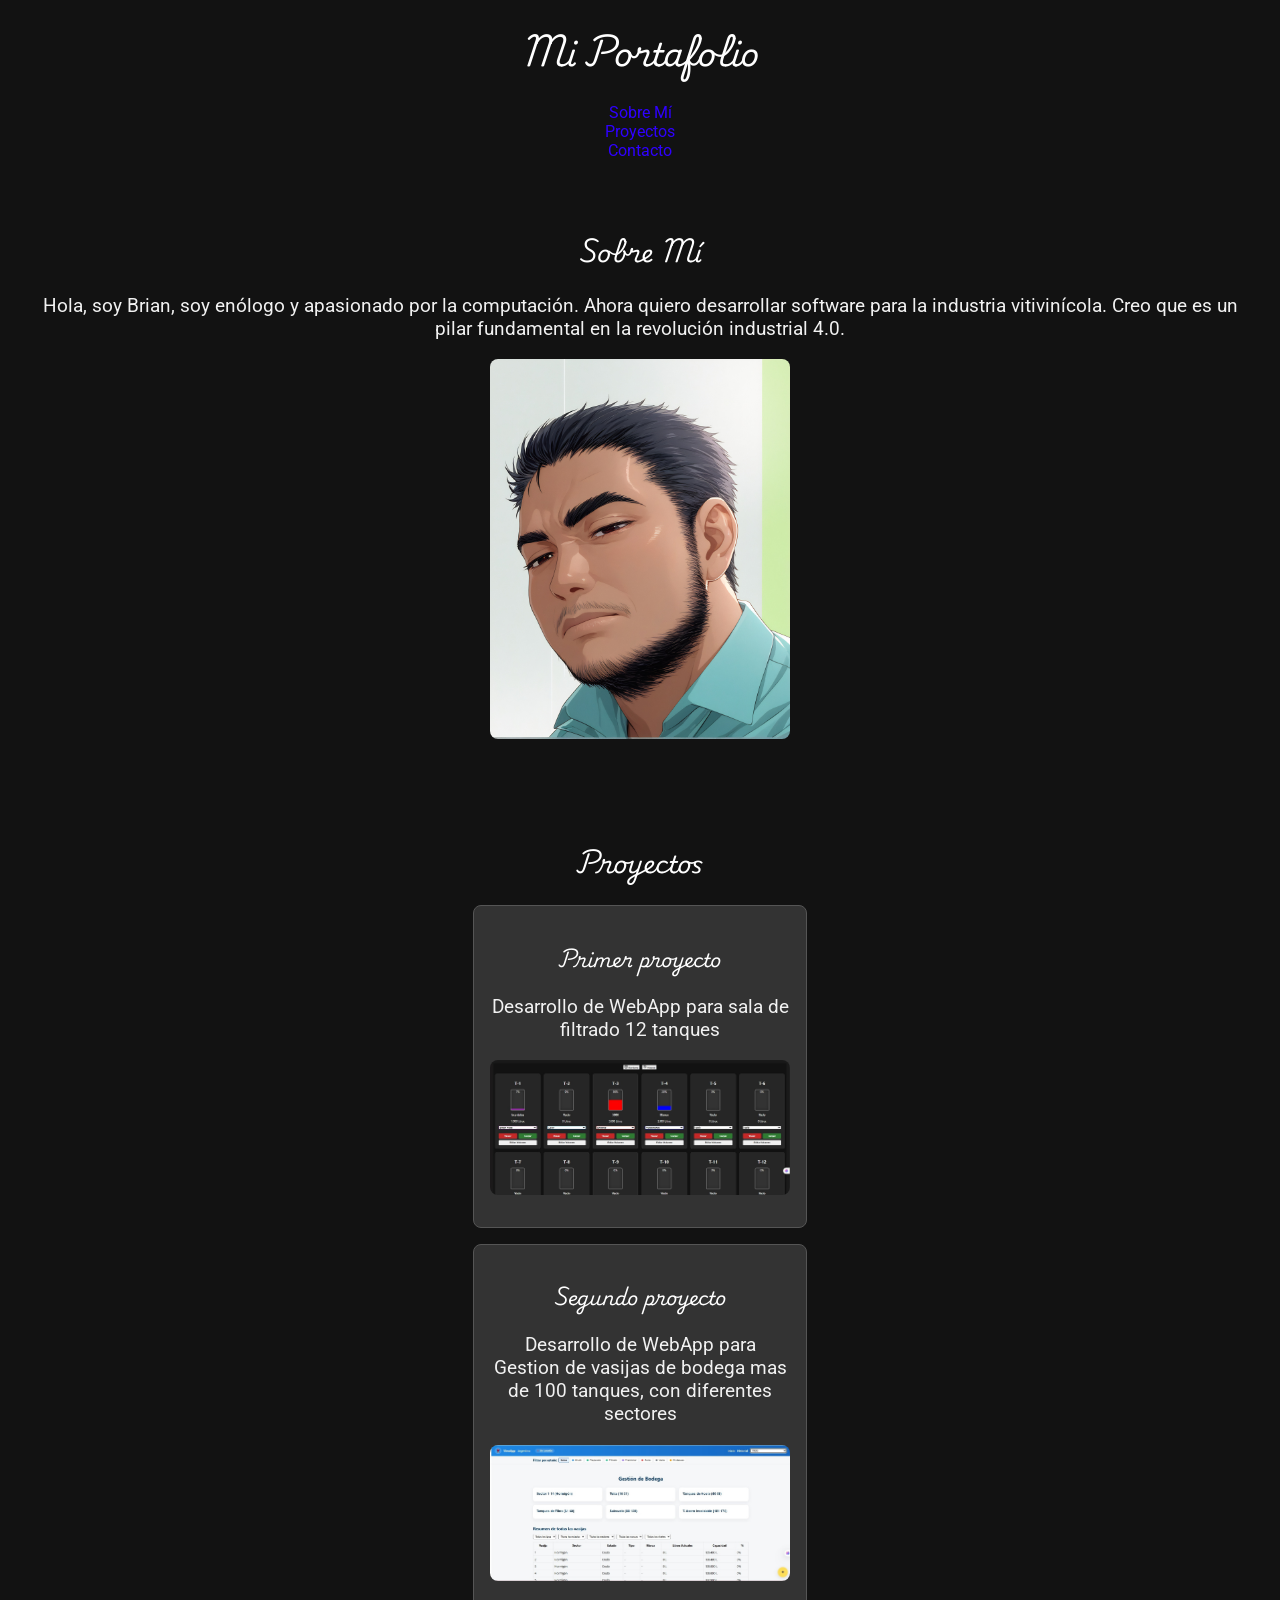
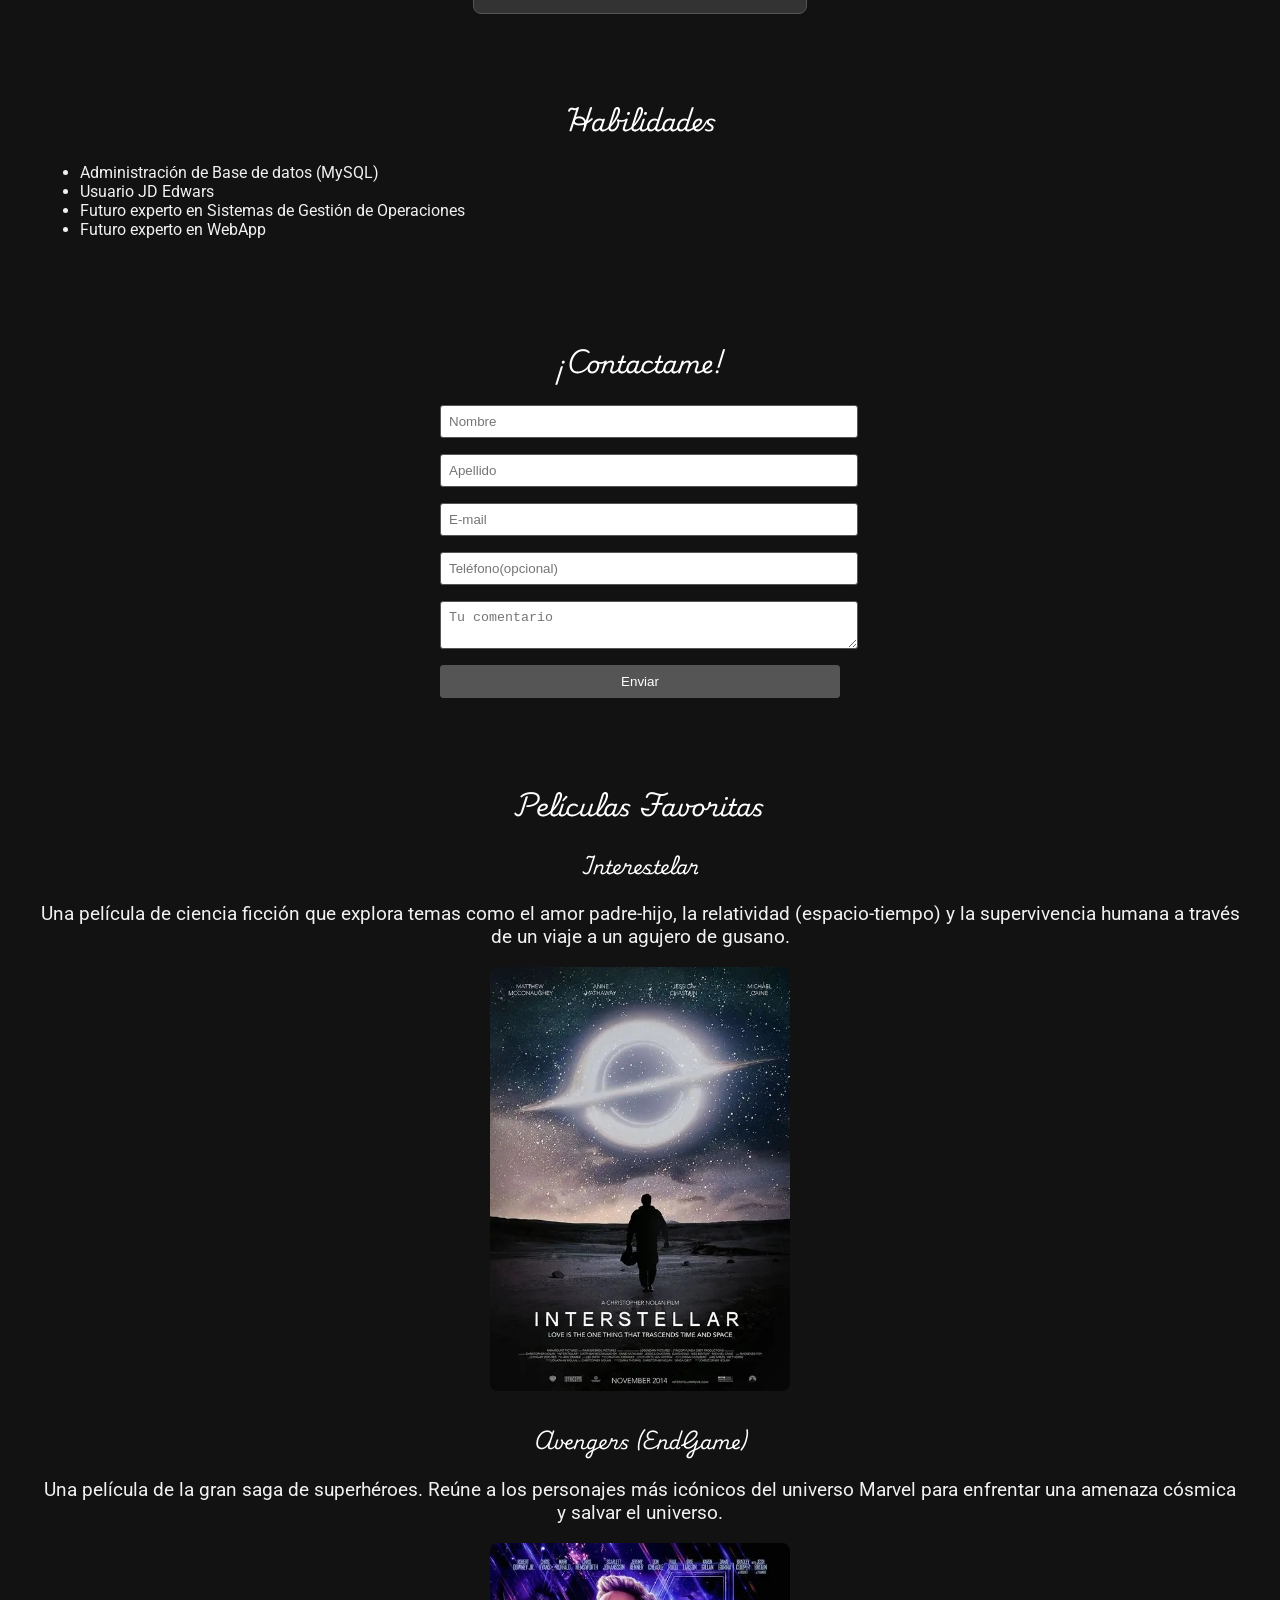
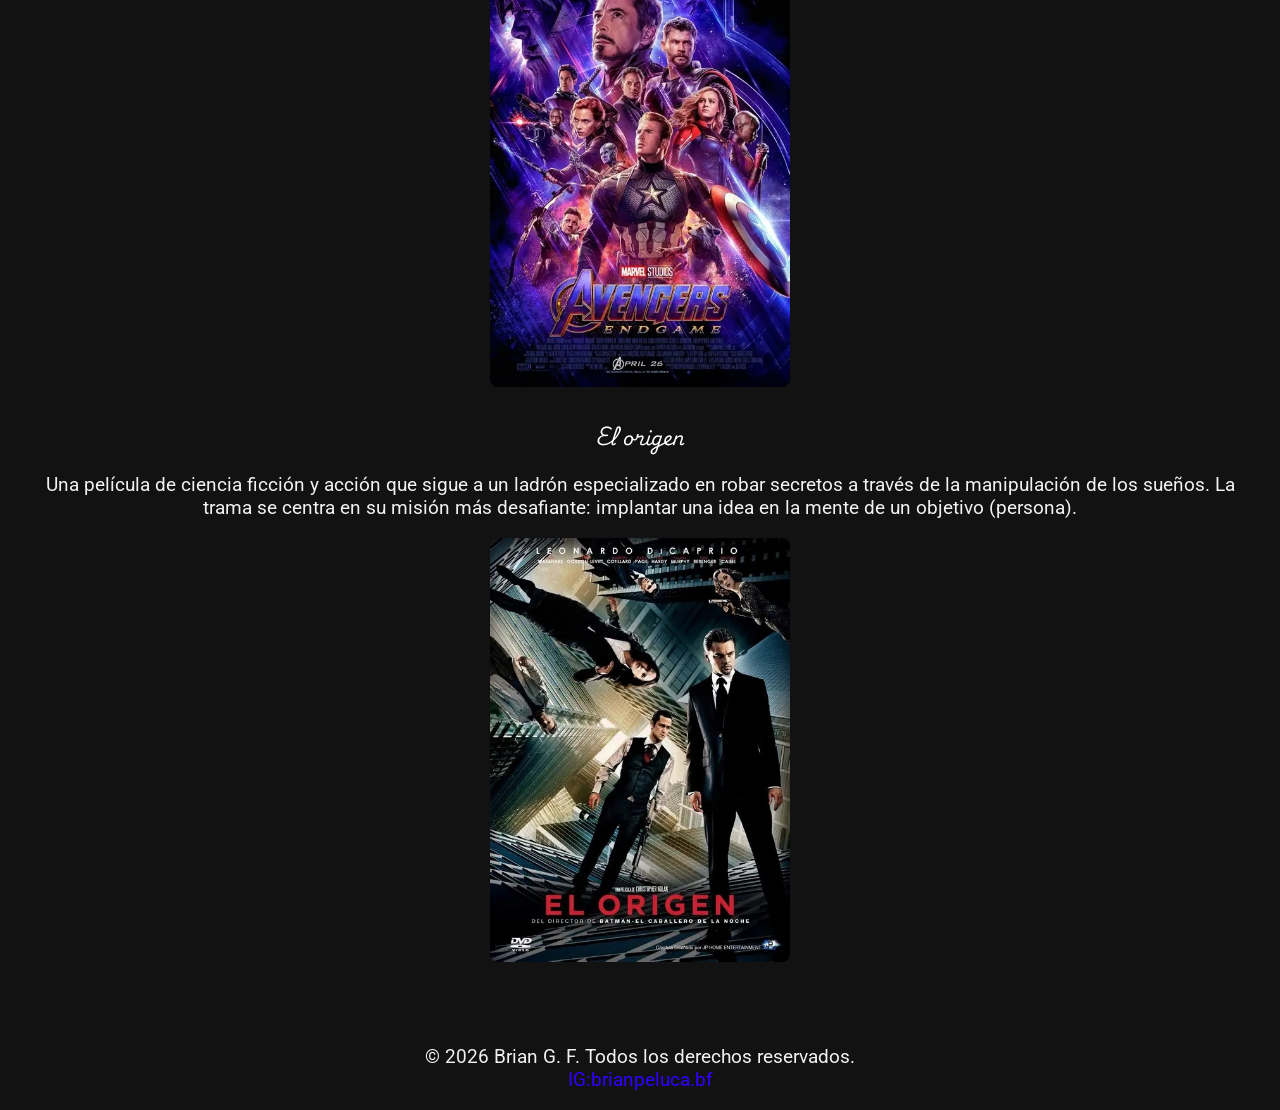
<file: index.html>
<!DOCTYPE html>
   <html lang="es">
<head>
<meta charset="UTF-8">
<!--Se adapta a cualquier pantalla-->
<meta name="viewport" content="width=device-width, initial-scale=1.0">
<!--Nombre de la pestaña-->
<title>BGF-portfolio</title>
<!--Enlace con CSS-->
<link rel="stylesheet" href="css/styles.css">
<!--Google Fonts-->
<link rel="preconnect" href="https://fonts.googleapis.com">
<link rel="preconnect" href="https://fonts.gstatic.com" crossorigin>
<link href="https://fonts.googleapis.com/css2?family=Playwrite+IE:wght@100..400&display=swap" rel="stylesheet">
<link href="https://fonts.googleapis.com/css2?family=Roboto&display=swap" rel="stylesheet">
</head>
<body> 
<!-- No me gusta la distribución: Sobre mi, proyectos, contacto y por ulitmo la pelicula.
 Debeberia estar la sección de peliculas dentro de "Sobre mi".-->
    <!-- Encabezado-->

    <header>
        <h1>Mi Portafolio</h1>
    </header>
        <nav>
            <ul>
                <li><a href="#sobre-mi">Sobre Mí</a></li>
                <li><a href="#tarjetas">Proyectos</a></li>
                <li><a href="#contacto">Contacto</a></li>
            </ul>
        </nav>

<main>          
    <!--Sección sobre mi-->
    <section id="sobre-mi">
        <h2>Sobre Mí</h2>
        <p>Hola, soy Brian, soy enólogo y apasionado por la computación. Ahora quiero desarrollar software para la industria vitivinícola. Creo que es un pilar fundamental en la revolución industrial 4.0.</p>
<img src="img/openart-5836995708c84cbcb1100b5da7d4732e_raw.jpg" alt="Foto de Brian" class="foto">
    </section>
    <!--Sección proyectos (Tarjetas)-->
    <section id="tarjetas">
        <h2>Proyectos</h2>
        <div class="contenedor-tarjetas">
            <div class="tarjeta">
             <h3>Primer proyecto</h3>
             <p>Desarrollo de WebApp para sala de filtrado 12 tanques</p>
             <img src="img/Sala de filtros.jpg" alt="App Sala de Filtros" class="foto">
            </div>
            <div class="tarjeta">
             <h3>Segundo proyecto</h3>
             <p>Desarrollo de WebApp para Gestion de vasijas de bodega mas de 100 tanques, con diferentes sectores</p>
             <img src="img/VinoApp.jpg" alt="App VinoApp" class="foto">
            </div>
        </div>
    </section>
    <!--Sección Habilidades-->
     <section id="habilidades">
        <h2>Habilidades</h2>
        <ul>
            <li>Administración de Base de datos (MySQL)</li>
            <li>Usuario JD Edwars</li>
            <li>Futuro experto en Sistemas de Gestión de Operaciones</li>
            <li>Futuro experto en WebApp</li>
        </ul>
    </section>
    <!--Sección contacto-->
    <section id="contacto">
        <h2>¡Contactame!</h2>
        <form class="contacto">  
            <input type="text" placeholder="Nombre" required>
            <input type="text" placeholder="Apellido" required>
            <input type="email" placeholder="E-mail" required>
            <input type="tel" placeholder="Teléfono(opcional)">
            <textarea placeholder="Tu comentario" required></textarea>
            <button type="submit">Enviar</button>
        </form>
    </section>
    <!-- Películas-->
     <section id="peliculas">
        <h2>Películas Favoritas</h2>
        <div class="pelicula">
            <h3>Interestelar</h3>
                <p>Una película de ciencia ficción que explora temas como el amor padre-hijo, la relatividad (espacio-tiempo) y la supervivencia humana a través de un viaje a un agujero de gusano.</p>
             <img src="img/OIP.jpg" alt="Pelicula Interestelar 2014" class="foto">
        </div>
        <div class="pelicula">    
             <h3>Avengers (EndGame)</h3>
                <p>Una película de la gran saga de superhéroes. Reúne a los personajes más icónicos del universo Marvel para enfrentar una amenaza cósmica y salvar el universo.</p>
             <img src="img/EndGame.jpg" alt="Pelicula Avengers EndGame 2019" class="foto">
        </div>
        <div class="pelicula">    
             <h3>El origen</h3>
                <p>Una película de ciencia ficción y acción que sigue a un ladrón especializado en robar secretos a través de la manipulación de los sueños. La trama se centra en su misión más desafiante: implantar una idea en la mente de un objetivo (persona).</p>
             <img src="img/origen.jpg" alt="Pelicula El Origen 2010" class="foto">
        </div>
     </section>
</main>
    <!-- Pie de página-->
     <!-- Deberia de tener mas redes para agregar en el pie de pagina.
      Mejora futura: agregar enlaces a LinkedIn o GitHub-->
    <footer>
        <p>&copy; 2026 Brian G. F. Todos los derechos reservados.<br><a href="https://www.instagram.com/brianpeluca.bf?utm_source=qr&igsh=MWhjeHYwMW1zYjF6Mg=" target="_blank"> IG:brianpeluca.bf</a></p>
    </footer>
           </body>
           </html>
</file>
<file: css/styles.css>
/* Estilo de letras*/  
  body {
    font-family: 'Roboto', sans-serif;
    background-color: #121212;
    color: #f1f1f1;
  }

  h1, h2, h3 {
   font-family: "Playwrite IE", cursive;
    color: #fff;
  }

  p {
    font-size: 1.2rem;
  }

  /* Aumentando los espaciós entre secciones */
  section {
    padding: 2rem;
  }

  /*Estilo de las "tarjetas" y animación*/
  .contenedor-tarjetas {
    display: flex;
    flex-direction: column;
    align-items: center;
    gap: 1rem;
  }

  .tarjeta {
    border-radius: 8px;
    background-color: #333;
    border: 1px solid #555;
    padding: 1rem;
    width: 300px;
    transition: transform 0.3s ease;
  }

  .tarjeta:hover {
    transform: scale(1.05);
  }

  /* Estilo de la foto y alineación */
  .foto {
    display: block;
    margin: 1rem auto;
    width: 100%;
    max-width: 300px;
    height: auto;
    border-radius: 8px;
  }

  /*Areglo de alineación*/
  h1, h2, h3, p {
    text-align: center;
  }

  /*Formulario*/
form{
  display: flex;
  flex-direction: column;
  gap: 1rem;
  max-width: 400px;
  margin: 0 auto;
}
input, textarea {
  width: 100%;
  border: 1px solid #555;
  padding: 0.5rem;
  border-radius: 3px;
}

/*Peliculas y animación*/
.pelicula {
  text-align: center;
  margin-bottom: 2rem;
}

/* Estilo navegacion */
nav ul {
  display: flex;
  flex-direction: column;
  align-items: center;
  list-style: none;
  padding: 0;
  margin: 1rem 0;
}

/* Boton de envio */
button {
  width: 100%;
  background-color: #555;
  color: #fff;
  border: 1px solid #555;
  padding: 0.5rem 1rem;
  border-radius: 3px;
  cursor: pointer;
  transition: background-color 0.3s ease;
}
button:hover {
  background-color: #ffee00;
}

/* Estilo de enlaces */
a {
  color: #2f00ff;
  text-decoration: none;
  transition: color 0.3s ease;
}
a:hover {
  color: #fbff00;
}

/* Ajuste para pantallas pequeñas */
@media (max-width: 768px) {
  .tarjeta {
    width: 90%;
  }

  nav ul {
    flex-direction: column;
    align-items: center;
  }

  form {
    width: 90%;
  }
}
</file>
